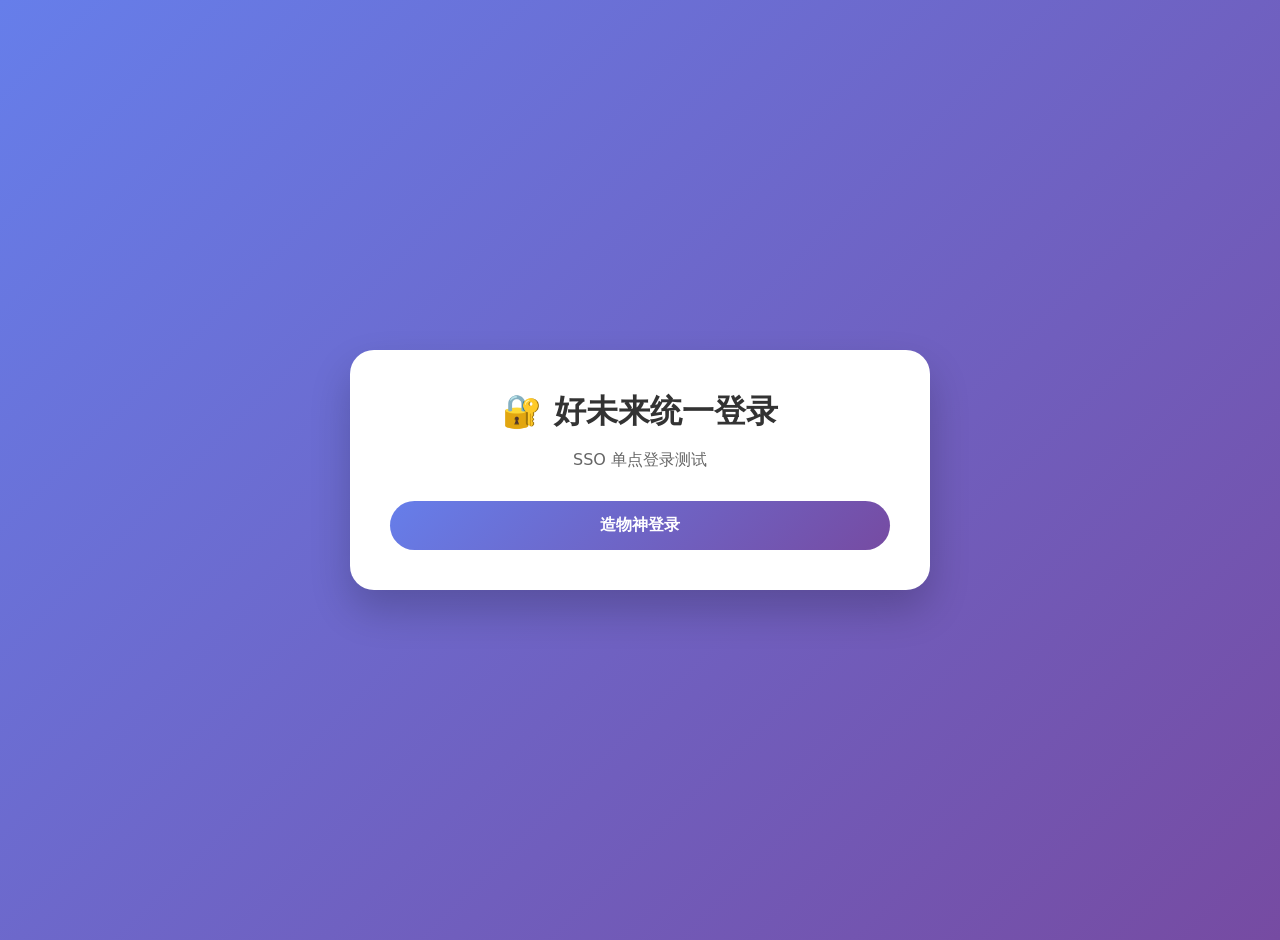
<file: index.html>
<!DOCTYPE html>
<html lang="zh-CN">
<head>
    <meta charset="UTF-8">
    <meta name="viewport" content="width=device-width, initial-scale=1.0">
    <title>SSO 测试页面</title>
    <style>
        body {
            font-family: system-ui, -apple-system, sans-serif;
            background: linear-gradient(135deg, #667eea 0%, #764ba2 100%);
            min-height: 100vh;
            display: flex;
            justify-content: center;
            align-items: center;
            margin: 0;
            padding: 20px;
        }
        .card {
            background: white;
            border-radius: 24px;
            padding: 40px;
            width: 100%;
            max-width: 500px;
            text-align: center;
            box-shadow: 0 20px 40px rgba(0,0,0,0.2);
        }
        h1 { margin: 0 0 10px; color: #333; }
        p { color: #666; margin-bottom: 30px; }
        .login-btn {
            background: linear-gradient(135deg, #667eea 0%, #764ba2 100%);
            border: none;
            color: white;
            padding: 14px 30px;
            font-size: 16px;
            border-radius: 40px;
            cursor: pointer;
            width: 100%;
            font-weight: 600;
        }
        .login-btn:disabled { opacity: 0.6; cursor: not-allowed; }
        .user-info {
            background: #f5f5f5;
            border-radius: 16px;
            padding: 20px;
            margin: 20px 0;
            text-align: left;
        }
        .logout-btn {
            background: #dc3545;
            border: none;
            color: white;
            padding: 12px;
            border-radius: 40px;
            cursor: pointer;
            width: 100%;
        }
        .error { color: #dc3545; background: #ffe6e6; padding: 12px; border-radius: 12px; margin-top: 15px; }
        pre { font-size: 12px; overflow-x: auto; white-space: pre-wrap; word-break: break-all; }
    </style>
</head>
<body>
    <div class="card">
        <h1>🔐 好未来统一登录</h1>
        <p>SSO 单点登录测试</p>
        <div id="loginPanel">
            <button class="login-btn" onclick="login()">造物神登录</button>
        </div>
        <div id="userPanel" style="display:none;">
            <div class="user-info">
                <strong>👤 用户信息</strong>
                <pre id="userInfo"></pre>
            </div>
            <button class="logout-btn" onclick="logout()">退出登录</button>
        </div>
        <div id="errorMsg"></div>
    </div>

    <script>
        const API_BASE = 'https://sso-calk-server-ptfnvdwoua.cn-beijing.fcapp.run';
        const APP_ID = '1776997362';
        // 登录页面地址（文档中的格式）
        const LOGIN_URL = `https://sso.100tal.com/portal/login/${APP_ID}`;
        // 登出地址（需要把回调地址加到白名单）
        const LOGOUT_URL = 'https://sso.100tal.com/sso/logout';

        function getTokenFromUrl() {
            const params = new URLSearchParams(window.location.search);
            return params.get('token');
        }

        // 登录：跳转到造物神登录页
        function login() {
            const redirectUri = window.location.href.split('?')[0];
            // 携带自定义参数（可选）
            const loginUrl = `${LOGIN_URL}?redirect_uri=${encodeURIComponent(redirectUri)}`;
            window.location.href = loginUrl;
        }

        // 处理回调：用 token 换取用户信息
        async function handleCallback() {
            const token = getTokenFromUrl();
            if (!token) return;

            const panel = document.getElementById('loginPanel');
            panel.innerHTML = '<button class="login-btn" disabled>验证登录中...</button>';

            try {
                const res = await fetch(`${API_BASE}/api/sso/verify`, {
                    method: 'POST',
                    headers: { 'Content-Type': 'application/json' },
                    body: JSON.stringify({ token: token })
                });
                const result = await res.json();
                
                if (result.success) {
                    localStorage.setItem('user', JSON.stringify(result.data));
                    // 清除 URL 中的 token 参数
                    window.history.replaceState({}, document.title, window.location.pathname);
                    showUser(result.data);
                } else {
                    throw new Error(result.message || '验证失败');
                }
            } catch (err) {
                showError('登录验证失败: ' + err.message);
                document.getElementById('loginPanel').innerHTML = '<button class="login-btn" onclick="login()">重新登录</button>';
            }
        }

        function showUser(data) {
            document.getElementById('loginPanel').style.display = 'none';
            document.getElementById('userPanel').style.display = 'block';
            // 美化显示用户信息
            const userInfo = {
                账号ID: data.account_id,
                账号: data.account,
                姓名: data.name,
                工号: data.workcode,
                邮箱: data.email || '未设置',
                YachId: data.yachid,
                所属账号ID: data.owner_account_id,
                所属账号: data.owner_account,
                所属姓名: data.owner_name,
                所属工号: data.owner_workcode
            };
            document.getElementById('userInfo').textContent = JSON.stringify(userInfo, null, 2);
        }

        function showError(msg) {
            document.getElementById('errorMsg').innerHTML = `<div class="error">❌ ${msg}</div>`;
        }

        // 退出登录 - 使用文档要求的 HTML 跳转方式
        function logout() {
            const redirectUri = window.location.href.split('?')[0];
            const logoutUrl = `${LOGOUT_URL}?path=${encodeURIComponent(redirectUri)}`;
            // 清除本地存储
            localStorage.removeItem('user');
            // 跳转到造物神登出页面
            window.location.href = logoutUrl;
        }

        // 检查本地存储
        const saved = localStorage.getItem('user');
        if (saved) {
            try {
                showUser(JSON.parse(saved));
            } catch(e) {
                handleCallback();
            }
        } else {
            handleCallback();
        }
    </script>
</body>
</html>
</file>
